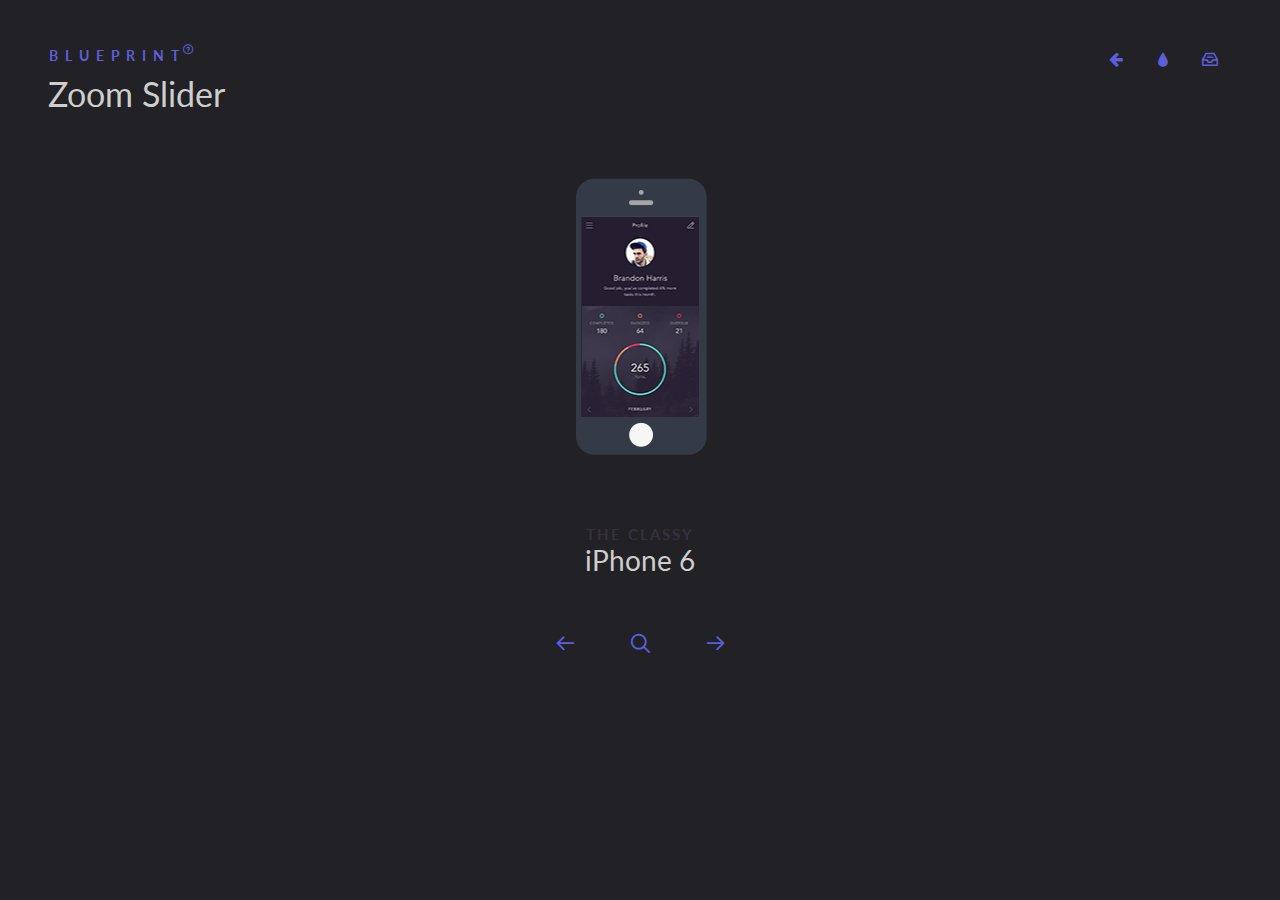
<file: Example Projects/index.html>
<!DOCTYPE html>
<html lang="en" class="no-js">
<head>
	<meta charset="UTF-8" />
	<meta http-equiv="X-UA-Compatible" content="IE=edge">
	<meta name="viewport" content="width=device-width, initial-scale=1.0">
	<title>Blueprint: Zoom Slider</title>
	<meta name="description" content="A simple content slider with depth-like zoom functionality" />
	<meta name="keywords" content="blueprint, template, slider, zoom, javascript, depth, 3d, css" />
	<meta name="author" content="Codrops" />
	<link rel="shortcut icon" href="favicon.ico">
	<!-- Feather Icons -->
	<link rel="stylesheet" type="text/css" href="fonts/feather/style.css">
	<!-- General demo styles & header -->
	<link rel="stylesheet" type="text/css" href="css/demo.css" />
	<!-- Component styles -->
	<link rel="stylesheet" type="text/css" href="css/component.css" />
	<script src="js/modernizr.custom.js"></script>
</head>
<body>
	<!-- Main container -->
	<div class="container">
		<!-- Blueprint header -->
		<header class="bp-header cf">
			<span>Blueprint <span class="bp-icon bp-icon-about" data-content="The Blueprints are a collection of basic and minimal website concepts, components, plugins and layouts with minimal style for easy adaption and usage, or simply for inspiration."></span></span>
			<h1>Zoom Slider</h1>
			<nav>
				<a href="http://tympanus.net/Blueprints/FilterableProductGrid/" class="bp-icon bp-icon-prev" data-info="previous Blueprint"><span>Previous Blueprint</span></a>
				<!--a href="" class="bp-icon bp-icon-next" data-info="next Blueprint"><span>Next Blueprint</span></a-->
				<a href="http://tympanus.net/codrops/?p=24330" class="bp-icon bp-icon-drop" data-info="back to the Codrops article"><span>back to the Codrops article</span></a>
				<a href="http://tympanus.net/codrops/category/blueprints/" class="bp-icon bp-icon-archive" data-info="Blueprints archive"><span>Go to the archive</span></a>
			</nav>
		</header>
		<!-- Grid -->
		<section class="slider">
			<div class="slide slide--current" data-content="content-1">
				<div class="slide__mover">
					<div class="zoomer flex-center">
						<img class="zoomer__image" src="images/iphone.png" alt="iPhone" />
						<div class="preview">
							<img src="images/iphone-content-preview.png" alt="iPhone app preview" />
							<div class="zoomer__area zoomer__area--size-2"></div>
						</div>
					</div>
				</div>
				<h2 class="slide__title"><span>The Classy</span> iPhone 6</h2>
			</div>
			<div class="slide" data-content="content-2">
				<div class="slide__mover">
					<div class="zoomer flex-center">
						<img class="zoomer__image" src="images/ipad.png" alt="iPad Mini" />
						<div class="preview">
							<img src="images/ipad-content-preview.png" alt="iPad Mini app preview" />
							<div class="zoomer__area zoomer__area--size-4"></div>
						</div>
					</div>
				</div>
				<h2 class="slide__title"><span>The Fantastic</span> iPad Mini</h2>
			</div>
			<div class="slide" data-content="content-3">
				<div class="slide__mover">
					<div class="zoomer flex-center">
						<img class="zoomer__image" src="images/macbook.png" alt="MacBook" />
						<div class="preview">
							<img src="images/macbook-content-preview.jpg" alt="MacBook app preview" />
							<div class="zoomer__area zoomer__area--size-3"></div>
						</div>
					</div>
				</div>
				<h2 class="slide__title"><span>The Amazing</span> MacBook</h2>
			</div>
			<div class="slide" data-content="content-4">
				<div class="slide__mover">
					<div class="zoomer flex-center">
						<img class="zoomer__image" src="images/imac.png" alt="iMac" />
						<div class="preview">
							<img src="images/imac-content-preview.jpg" alt="iMac app preview" />
							<div class="zoomer__area zoomer__area--size-5"></div>
						</div>
					</div>
				</div>
				<h2 class="slide__title"><span>The Glorious</span> iMac</h2>
			</div>
			<div class="slide" data-content="content-5">
				<div class="slide__mover">
					<div class="zoomer flex-center">
						<img class="zoomer__image" src="images/apple-watch.png" alt="Apple Watch" />
						<div class="preview rounded">
							<img src="images/apple-watch-content-preview.png" alt="Apple Watch app preview" />
							<div class="zoomer__area zoomer__area--size-1"></div>
						</div>
					</div>
				</div>
				<h2 class="slide__title"><span>The Fabulous</span> Apple Watch</h2>
			</div>
			<nav class="slider__nav">
				<button class="button button--nav-prev"><i class="icon icon--arrow-left"></i><span class="text-hidden">Previous product</span></button>
				<button class="button button--zoom"><i class="icon icon--zoom"></i><span class="text-hidden">View details</span></button>
				<button class="button button--nav-next"><i class="icon icon--arrow-right"></i><span class="text-hidden">Next product</span></button>
			</nav>
		</section>
		<!-- /slider-->
		<section class="content">
			<div class="content__item" id="content-1">
				<img class="content__item-img rounded-right" src="images/iphone-content.png" alt="Apple Watch Content" />
				<div class="content__item-inner">
					<h2>The iPhone 6</h2>
					<h3>Incredible performance for powerful apps</h3>
					<p>Built on 64-bit desktop-class architecture, the new A8 chip delivers more power, even while driving a larger display. The M8 motion coprocessor efficiently gathers data from advanced sensors and a new barometer. And with increased battery life, iPhone 6 lets you do more, for longer than ever.</p>
					<p><a href="https://www.apple.com/iphone-6/technology/">Learn more about this technology &xrarr;</a></p>
				</div>
			</div>
			<div class="content__item" id="content-2">
				<img class="content__item-img rounded-right" src="images/ipad-content.jpg" alt="iPad Mini Content" />
				<div class="content__item-inner">
					<h2>The iPad Mini</h2>
					<h3>Desktop-class architecture without a desktop</h3>
					<p>Don’t let its size fool you. iPad mini 3 is powered by an A7 chip with 64-bit desktop-class architecture. A7 delivers amazing processing power without sacriﬁcing battery life. So you get incredible performance in a device you can take with you wherever you go.</p>
					<p><a href="https://www.apple.com/ipad-mini-3/performance/">Learn more about Performance &xrarr;</a></p>
				</div>
			</div>
			<div class="content__item" id="content-3">
				<img class="content__item-img rounded-right" src="images/macbook-content.jpg" alt="MacBook Content" />
				<div class="content__item-inner">
					<h2>The MacBook</h2>
					<h3>It's the future of the notebook</h3>
					<p>With the new MacBook, we set out to do the impossible: engineer a full-size experience into the lightest and most compact Mac notebook ever. That meant reimagining every element to make it not only lighter and thinner but also better. The result is more than just a new notebook. It's the future of the notebook.</p>
					<p><a href="https://www.apple.com/macbook/design/">Learn more about the design &xrarr;</a></p>
				</div>
			</div>
			<div class="content__item" id="content-4">
				<img class="content__item-img rounded-right" src="images/imac-content.jpg" alt="iMac Content" />
				<div class="content__item-inner">
					<h2>The iMac</h2>
					<h3>Engineered to the very last detail</h3>
					<p>Every new Mac comes with Photos, iMovie, GarageBand, Pages, Numbers, and Keynote. So you can be creative with your photos, videos, music, documents, spreadsheets, and presentations right from the start. You also get great apps for email, surfing the web, sending texts, and making FaceTime calls — there’s even an app for finding new apps.</p>
					<p><a href="https://www.apple.com/imac/built-in-apps/">Learn more about the iMac's features &xrarr;</a></p>
				</div>
			</div>
			<div class="content__item" id="content-5">
				<img class="content__item-img rounded-right" src="images/apple-watch-content.png" alt="Apple Watch Content" />
				<div class="content__item-inner">
					<h2>The Apple Watch</h2>
					<h3>Entirely new ways to stay in touch</h3>
					<p>Apple Watch makes all the ways you're used to communicating more convenient. And because it sits right on your wrist, it can add a physical dimension to alerts and notifications. For example, you’ll feel a gentle tap with each incoming message. Apple Watch also lets you connect with your favorite people in fun, spontaneous ways — like sending a tap, a sketch, or even your heartbeat. </p>
					<p><a href="https://www.apple.com/watch/new-ways-to-connect/">Learn more about new ways to connect &xrarr;</a></p>
				</div>
			</div>
			<button class="button button--close"><i class="icon icon--circle-cross"></i><span class="text-hidden">Close content</span></button>
		</section>
	</div>
	<script src="js/classie.js"></script>
	<script src="js/dynamics.min.js"></script>
	<script src="js/main.js"></script>
</body>
</html>
</file>
<file: Example Projects/fonts/feather/style.css>
@font-face {
	font-family: 'feather';
	src:url('fonts/feather.eot?-ajbl0g');
	src:url('fonts/feather.eot?#iefix-ajbl0g') format('embedded-opentype'),
		url('fonts/feather.ttf?-ajbl0g') format('truetype'),
		url('fonts/feather.woff?-ajbl0g') format('woff'),
		url('fonts/feather.svg?-ajbl0g#feather') format('svg');
	font-weight: normal;
	font-style: normal;
}

.icon {
	font-family: 'feather';
	speak: none;
	font-style: normal;
	font-weight: normal;
	font-variant: normal;
	text-transform: none;
	line-height: 1;

	/* Better Font Rendering =========== */
	-webkit-font-smoothing: antialiased;
	-moz-osx-font-smoothing: grayscale;
}
.icon--zoom:before {
	content: "\e036";
}
.icon--circle-cross:before {
	content: "\e602";
}
.icon--arrow-right:before {
	content: "\e600";
}
.icon--arrow-left:before {
	content: "\e601";
}
</file>
<file: Example Projects/css/demo.css>
/* General Blueprint Style */
@import url(http://fonts.googleapis.com/css?family=Lato:400,700);
@font-face {
	font-family: 'bpicons';
	font-weight: normal;
	font-style: normal;
	src: url('../fonts/bpicons/bpicons.eot');
	src: url('../fonts/bpicons/bpicons.eot?#iefix') format('embedded-opentype'),
	url('../fonts/bpicons/bpicons.woff') format('woff'),
	url('../fonts/bpicons/bpicons.ttf') format('truetype'),
	url('../fonts/bpicons/bpicons.svg#bpicons') format('svg');
} /* Made with http://icomoon.io/ */

/* Resets */
*,
*:after,
*:before {
	box-sizing: border-box;
}

html {
	overflow-y: scroll;
}

body,
html {
	font-size: 100%;
	margin: 0;
	padding: 0;
	height: 100%;
}

/* Helper classes */
.cf:before,
.cf:after {
	content: ' ';
	display: table;
}

.cf:after {
	clear: both;
}

.hidden {
	position: absolute;
	opacity: 0;
	pointer-events: none;
}

/* Main styles */
body {
	font-family: "Avenir", 'Helvetica Neue', 'Lato', 'Segoe UI', Helvetica, Arial, sans-serif;
	color: #CECECE;
	background: #222125;
	-webkit-font-smoothing: antialiased;
	-moz-osx-font-smoothing: grayscale;
}

a {
	text-decoration: none;
	color: #5C5EDC;
	outline: none;
}

a:focus {
	color: #ddd;
}

a:hover {
	color: #fff;
}

/* Blueprint header */
.bp-header {
	margin: 0 auto;
	padding: 3em 3em 0;
	display: -webkit-flex;
	display: -ms-flexbox;
	display: flex;
	-webkit-flex-wrap: wrap;
	-ms-flex-wrap: wrap; 
	flex-wrap: wrap;
}

.bp-header h1 {
	font-size: 2.125em;
	font-weight: 400;
	line-height: 1.3;
	margin: 0 0 .6em 0;
}

.bp-header h1 > span {
	font-size: 50%;
	display: block;
	color: #4D4D5A;
} 

.bp-header > span {
	width: 100%;
	font-weight: 700;
	font-size: 0.85em;
	color: #5C5EDC;
	position: relative;
	z-index: 100;
	display: block;
	padding: 0 0 .6em .1em;
	letter-spacing: .5em;
	text-transform: uppercase;
}

.bp-header > span span:after {
	font-size: 50%;
	font-size: 75%;
	position: relative;
	top: -8px;
	left: -12px;
	width: 30px;
	height: 30px;
	cursor: help;
}

.bp-header > span span:hover:before {
	content: attr(data-content);
	font-size: 110%;
	font-weight: 700;
	line-height: 1.2;
	max-width: 500px;
	position: absolute;
	left: auto;
	margin-left: 4px;
	padding: .8em 1em;
	text-align: left;
	text-indent: 0;
	letter-spacing: 0;
	text-transform: none;
	color: #fff;
	background: #5C5EDC;
}

.bp-header nav {
	position: relative;
	z-index: 100;
	margin: -2em 0 0 auto;
}

.bp-header nav a {
	position: relative;
	display: inline-block;
	width: 2.5em;
	height: 2.5em;
	margin: 0 .1em;
	text-align: left;
	border-radius: 50%;
}

.bp-header nav a > span {
	display: none;
}

.bp-header nav a:hover:before {
	content: attr(data-info);
	color: #595A5F;
	font-weight: bold;
	font-size: 0.85em;
	position: absolute;
	top: 120%;
	right: 0;
	width: 600%;
	text-align: right;
	pointer-events: none;
}

.bp-header nav a:hover {
	background: #5C5EDC;
}

.bp-icon:after {
	font-family: 'bpicons';
	font-weight: normal;
	font-style: normal;
	font-variant: normal;
	text-align: center;
	text-transform: none;
	color: #5C5EDC;
	speak: none;
	-webkit-font-smoothing: antialiased;
}

.bp-header nav .bp-icon:after {
	line-height: 2.4;
	position: absolute;
	top: 0;
	left: 0;
	width: 100%;
	height: 100%;
	text-indent: 0;
}

.bp-header nav a:hover:after {
	color: #fff;
}

.bp-icon-next:after {
	content: '\e000';
}

.bp-icon-drop:after {
	content: '\e001';
}

.bp-icon-archive:after {
	content: '\e002';
}

.bp-icon-about:after {
	content: '\e003';
}

.bp-icon-prev:after {
	content: '\e004';
}

@media screen and (max-width: 40em) {
	.bp-header {
		text-align: center;
	}
	.bp-header > span {
		text-indent: 30px;
	}
	.bp-header > span span:hover:before {
		right: 0px;
	}
	.bp-header h1 {
		font-size: 1.8em;
		width: 100%;
	}
	.bp-header nav {
		margin: 0;
		width: 100%;
	}
}
</file>
<file: Example Projects/css/component.css>
/* Helper classes */
html,
body {
	overflow: hidden;
	height: 100%;
}

.container {
	position: relative;
	overflow: hidden;
	overflow-y: scroll;
	width: 100%;
	height: 100%;
	-webkit-overflow-scrolling: touch;
}

.noscroll .container {
	overflow-y: hidden;
}

.slider {
	position: relative;
	z-index: 200;
	width: 100%;
	margin: 0 auto;
	padding: 0 0 7em;
	text-align: center;
	-webkit-user-select: none;
	-moz-user-select: none;
	-ms-user-select: none;
	user-select: none;
	-webkit-touch-callout: none;
	-khtml-user-select: none;
}

.slide {
	position: absolute;
	top: 0;
	visibility: hidden;
	width: 100%;
	opacity: 0;
}

.slide--current {
	position: relative;
	z-index: 100;
	visibility: visible;
	opacity: 1;
}

.slide__mover {
	position: relative;
	z-index: 100;
}

.slide__title {
	font-size: 1.75em;
	font-weight: normal;
	margin: 0 auto;
	padding: 1em 0 0 0;
}

.slide__title span {
	font-size: 55%;
	font-weight: bold;
	display: block;
	letter-spacing: 2px;
	text-transform: uppercase;
	color: #35303d;
}

.slider__nav {
	position: absolute;
	bottom: 2em;
	width: 100%;
	text-align: center;
}

.button {
	font-size: 1.31em;
	position: relative;
	display: inline-block;
	overflow: hidden;
	margin: 0 25px;
	padding: 0;
	cursor: pointer;
	color: #5c5edc;
	border: none;
	background: none;
}

.button:focus {
	outline: none;
}

.button:hover {
	color: #fff;
}

.text-hidden {
	position: absolute;
	top: 200%;
}

.button--close {
	font-size: 1.55em;
	position: absolute;
	top: 30px;
	right: 30px;
	margin: 0;
	opacity: 0;
	color: #50505a;
	-webkit-transition: opacity 0.3s;
	transition: opacity 0.3s;
}

.content--open .button--close {
	opacity: 1;
}

/* Zoomer */
.zoomer {
	position: relative;
	height: 360px; /* this is needed for IE10 so that vertical flexbox centering works */
}

.flex-center {
	display: -webkit-flex;
	display: -ms-flexbox;
	display: flex;
	-webkit-align-items: center;
	-ms-flex-align: center;
	align-items: center;
	-webkit-justify-content: center;
	-ms-flex-pack: center;
	justify-content: center;
}

.zoomer__image {
	display: block;
	margin: 0;
	-webkit-flex: none;
	-ms-flex: none;
	flex: none;
}

.zoomer__area,
.preview {
	position: absolute;
	top: 50%;
	left: 50%;
	-webkit-transform: translate3d(-50%,-50%,0);
	transform: translate3d(-50%,-50%,0);
}

.zoomer__area:focus {
	outline: none;
}

.zoomer__area--size-1 {
	/* Apple Watch */
	width: 96px;
	height: 118px;
}

.zoomer__area--size-2 {
	/* iPhone */
	width: 112px;
	height: 198px;
}

.zoomer__area--size-3 {
	/* MacBook */
	width: 315px;
	height: 200px;
}

.zoomer__area--size-4 {
	/* iPad */
	width: 150px;
	height: 200px;
}

.zoomer__area--size-5 {
	/* iMac */
	width: 315px;
	height: 189px;
}

.preview {
	overflow: hidden;
	background: #18191b;
}

.preview img {
	display: block;
	border-radius: inherit;
	-webkit-transform: translate3d(0,0,0);
	transform: translate3d(0,0,0);
}

.zoomer--active .preview img {
	-webkit-transform: translate3d(100%,0,0);
	transform: translate3d(100%,0,0);
}

.rounded {
	border-radius: 15px;
}

.rounded-right {
	border-radius: 0 15px 15px 0;
}

.preview__content {
	position: absolute;
	top: 0;
	left: 100%;
	width: 100%;
	height: 100%;
	border-radius: inherit;
}
/* Content */
.content {
	position: fixed;
	z-index: 1000;
	top: 0;
	left: -100%;
	overflow: hidden;
	overflow-y: scroll;
	width: 100%;
	height: 100vh;
	background: #18191b;
	-webkit-overflow-scrolling: touch;
}

.content--open {
	left: 0;
}

.content__item {
	position: absolute;
	top: 0;
	display: -webkit-flex;
	display: -ms-flexbox;
	display: flex;
	overflow: hidden;
	height: 0;
	min-height: 100%;
	margin: 0 auto;
	padding: 2em 0;
	pointer-events: none;
	opacity: 0;
	color: #fff;
	-webkit-align-items: center;
	-ms-flex-align: center;
	align-items: center;
}

.content__item--current {
	pointer-events: auto;
	opacity: 1;
}

.content__item--reset {
	height: auto;
}

.content h2 {
	font-size: 3.5em;
	font-weight: normal;
	margin: 0;
}

.content h3 {
	font-size: 1.95em;
	font-weight: normal;
	margin: 0.25em 0 0.5em;
	color: #685884;
}

.content p {
	font-size: 1.25em;
	line-height: 1.5;
}

.content__item-img {
	display: block;
	max-width: 40vw;
	max-height: 80vh;
	-webkit-transform: translate3d(-120%,0,0);
	transform: translate3d(-120%,0,0);
	-webkit-flex: none;
	-ms-flex: none;
	flex: none;
}

.content__item--current .content__item-img {
	-webkit-transform: translate3d(-10px,0,0);
	transform: translate3d(-10px,0,0);
}

.content__item-inner {
	padding: 0 10vw 0;
	opacity: 0;
	-webkit-transform: translate3d(0,50px,0);
	transform: translate3d(0,50px,0);
}

.content__item--current .content__item-inner {
	opacity: 1;
	-webkit-transform: translate3d(0,0,0);
	transform: translate3d(0,0,0);
}


/**************************/
/* All synced transitions */
/**************************/

.zoomer {
	-webkit-transition: -webkit-transform 0.5s;
	transition: transform 0.5s;
	-webkit-transition-timing-function: cubic-bezier(0.7,0,0.3,1);
	transition-timing-function: cubic-bezier(0.7,0,0.3,1);
}

.zoomer.zoomer--notrans {
	-webkit-transition: none;
	transition: none;
}

.zoomer__image {
	-webkit-transition: opacity 0.3s 0.3s;
	transition: opacity 0.3s 0.3s;
}

.zoomer--active .zoomer__image {
	opacity: 0;
	-webkit-transition-delay: 0s;
	transition-delay: 0s;
}

.preview img {
	-webkit-transition: -webkit-transform 0.6s 0.3s;
	transition: transform 0.6s 0.3s;
	-webkit-transition-timing-function: cubic-bezier(0.2,1,0.3,1);
	transition-timing-function: cubic-bezier(0.2,1,0.3,1);
}

.zoomer--active .preview img {
	-webkit-transition: -webkit-transform 0.3s;
	transition: transform 0.3s;
}

.content {
	-webkit-transition: left 0s;
	transition: left 0s;
}

.content__item {
	-webkit-transition: opacity 0s;
	transition: opacity 0s;
}

.content,
.content__item {
	/* delay for content to disappear and zoomer to start transitioning back to 0 */
	-webkit-transition-delay: 0.3s;
	transition-delay: 0.3s;
}

.content--open,
.content__item--current {
	-webkit-transition: none;
	transition: none;
}

.content__item-img {
	-webkit-transition: -webkit-transform 0.4s;
	transition: transform 0.4s;
	-webkit-transition-timing-function: cubic-bezier(0.7,1,0.8,1);
	transition-timing-function: cubic-bezier(0.7,1,0.8,1);
}

.content__item--current .content__item-img {
	-webkit-transition-timing-function: cubic-bezier(0.2,1,0.3,1);
	transition-timing-function: cubic-bezier(0.2,1,0.3,1);
	-webkit-transition-duration: 1s;
	transition-duration: 1s;
}

.content__item-inner {
	-webkit-transition: -webkit-transform 0.6s, opacity 0.3s;
	transition: transform 0.6s, opacity 0.3s;
	-webkit-transition-timing-function: cubic-bezier(0.7,1,0.8,1), ease;
	transition-timing-function: cubic-bezier(0.7,1,0.8,1), ease;
}

.content__item--current .content__item-inner {
	-webkit-transition-timing-function: cubic-bezier(0.2,1,0.3,1), ease;
	transition-timing-function: cubic-bezier(0.2,1,0.3,1), ease;
	-webkit-transition-duration: 1.7s;
	transition-duration: 1.7s;
}

/* Media Queries */
@media screen and (max-width: 50em) {
	.content__item {
		display: block;
	}
	.content__item-img {
		max-width: calc(100% - 80px);
		max-height: 70vh;
	}
	.content h2 {
		font-size: 3em;
	}
	.content__item-inner {
		font-size: 82%;
		padding: 4em 3em 2em;
	}
}
</file>
